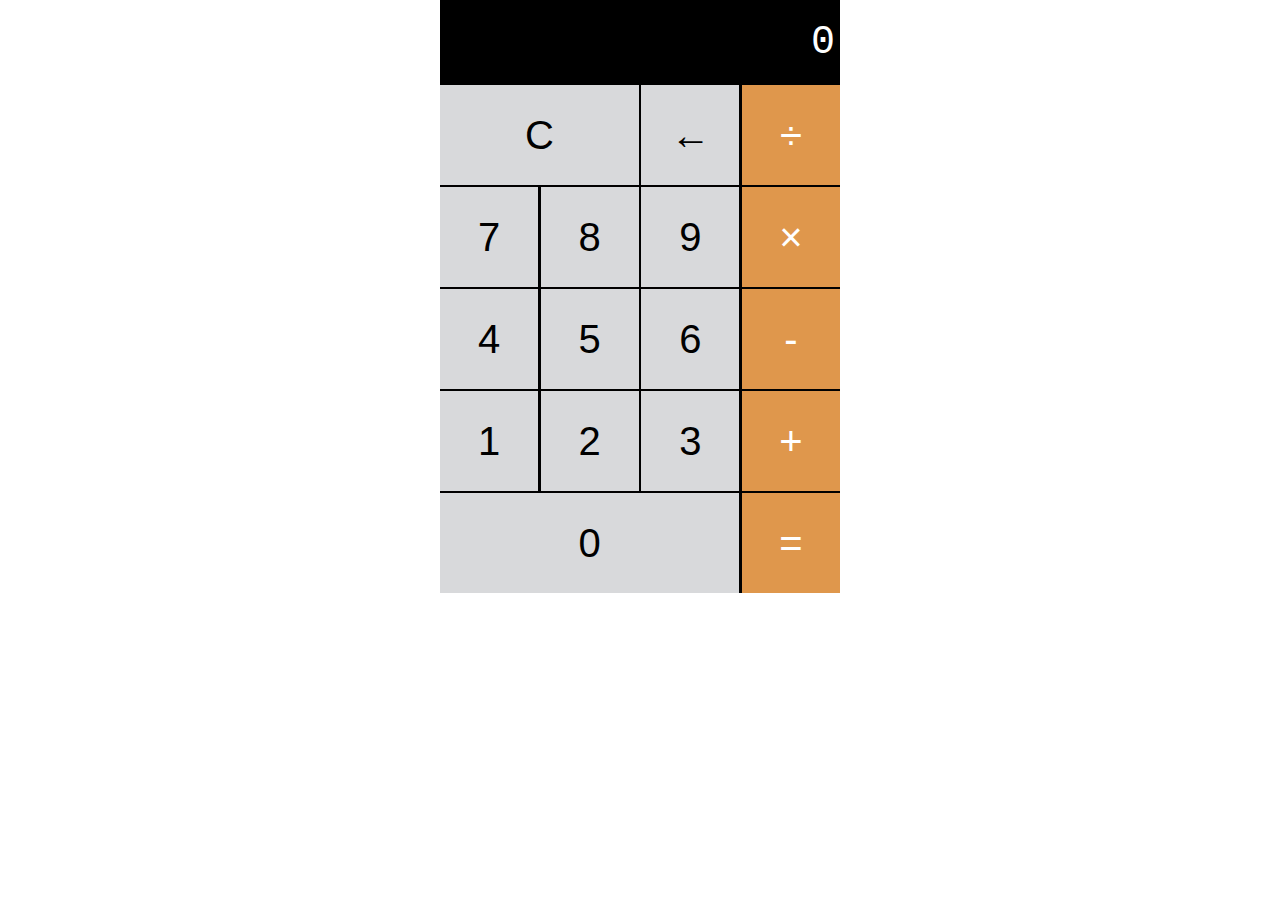
<file: js-project/calculator/index.html>
<!DOCTYPE html>
<html lang="en">

<head>
    <meta charset="UTF-8">
    <meta http-equiv="X-UA-Compatible" content="IE=edge">
    <meta name="viewport" content="width=device-width, initial-scale=1.0">
    <title>Calculator</title>
    <link rel="stylesheet" href="./calculator.css" />
</head>

<body>
    <div class="calc">
        <section class="screen">0</section>

        <section class="calc-buttons">
            <div class="calc-button-row">
                <button class="calc-button double">C</button>
                <button class="calc-button">←</button>
                <button class="calc-button">÷</button>
            </div>
            <div class="calc-button-row">
                <button class="calc-button">7</button>
                <button class="calc-button">8</button>
                <button class="calc-button">9</button>
                <button class="calc-button">×</button>
            </div>
            <div class="calc-button-row">
                <button class="calc-button">4</button>
                <button class="calc-button">5</button>
                <button class="calc-button">6</button>
                <button class="calc-button">-</button>
            </div>
            <div class="calc-button-row">
                <button class="calc-button">1</button>
                <button class="calc-button">2</button>
                <button class="calc-button">3</button>
                <button class="calc-button">+</button>
            </div>
            <div class="calc-button-row">
                <button class="calc-button triple">0</button>
                <button class="calc-button">=</button>
            </div>
        </section>
    </div>
    <script src="./calculator.js"></script>
</body>

</html>
</file>
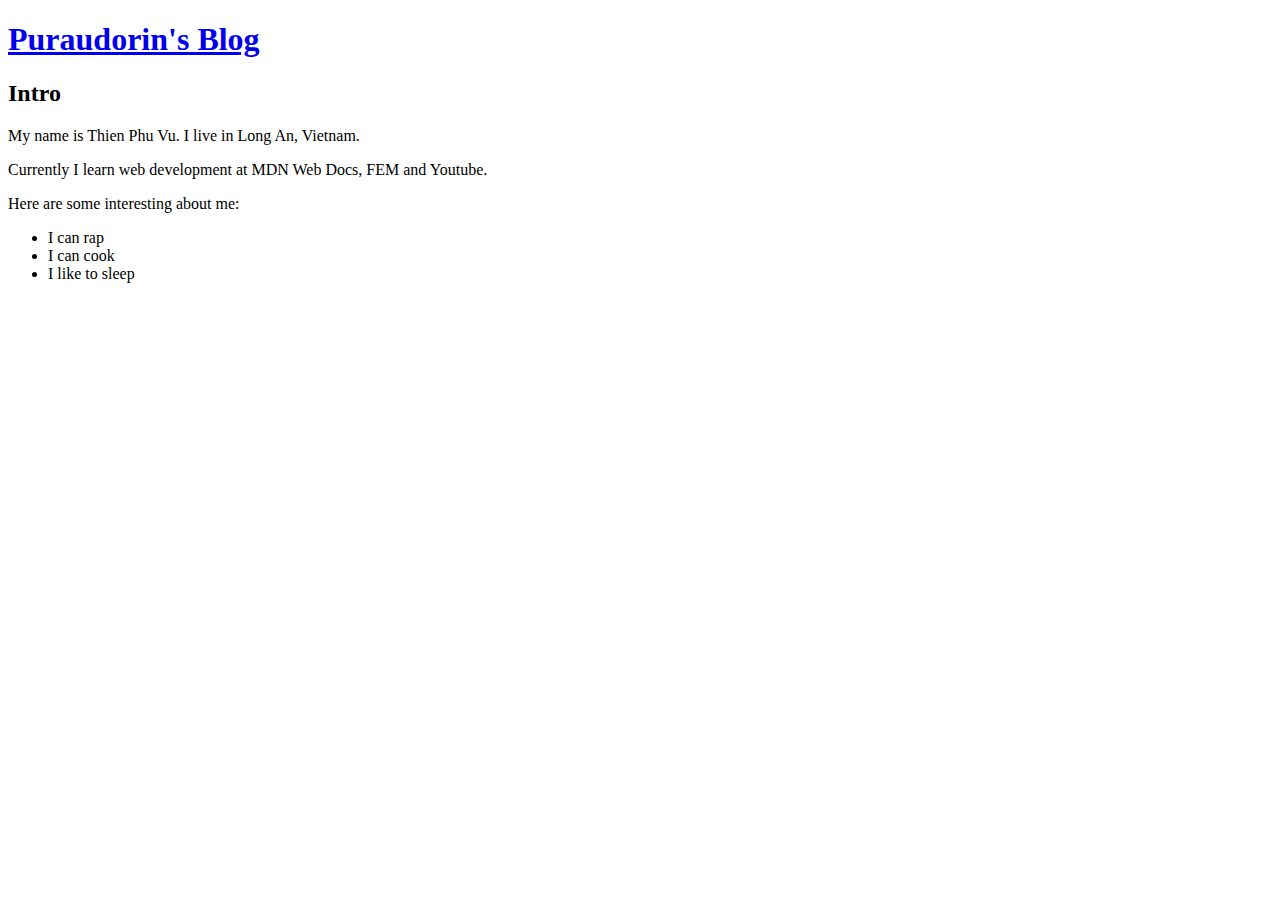
<file: html-project/about.html>
<!DOCTYPE html>
<html lang="en">

<head>
    <meta charset="UTF-8">
    <meta http-equiv="X-UA-Compatible" content="IE=edge">
    <meta name="viewport" content="width=device-width, initial-scale=1.0">
    <title>Puraudorin's Blog | About Me</title>
</head>

<body>
    <nav>
        <h1>
            <a href="./index.html">Puraudorin's Blog </a>
        </h1>
    </nav>
    <section class="intro">
        <h2>Intro</h2>
        <p>
            My name is Thien Phu Vu. I live in Long An, Vietnam.
        </p>
        <p>
            Currently I learn web development at MDN Web Docs, FEM and Youtube.
        </p>
        <p>Here are some interesting about me:</p>
        <ul>
            <li>
                I can rap
            </li>
            <li>
                I can cook
            </li>
            <li>
                I like to sleep
            </li>
        </ul>
    </section>
</body>

</html>
</file>
<file: js-project/calculator/calculator.css>
* {
    box-sizing: border-box;
}

body {
    padding: 0;
    margin: 0;
}

.calc {
    width: 400px;
    background-color: black;
    color: white;
    margin: auto;
}

.screen {
    color: white;
    font-size: 40px;
    font-family: "Courier New", Courier, monospace;
    text-align: right;
    padding: 20px 5px;
}

.calc-button {
    background-color: #d8d9db;
    color: black;
    height: 100px;
    width: 24.5%;
    border: none;
    border-radius: 0;
    font-size: 40px;
    cursor: pointer;
}

.calc-button:hover {
    background-color: #ebebeb;
}

.calc-button:active {
    background-color: #bbbcbe;
}

.double {
    width: 49.7%;
}

.triple {
    width: 74.8%;
}

.calc-button:last-child {
    background-color: #df974c;
    color: white;
}

.calc-button:last-child:hover {
    background-color: #dfb07e;
}

.calc-button:last-child:active {
    background-color: #dd8d37;
}

.calc-button-row {
    display: flex;
    align-content: stretch;
    justify-content: space-between;
    margin-bottom: 0.5%;
}

.calc-button-row:last-child {
    padding-bottom: 0;
}
</file>
